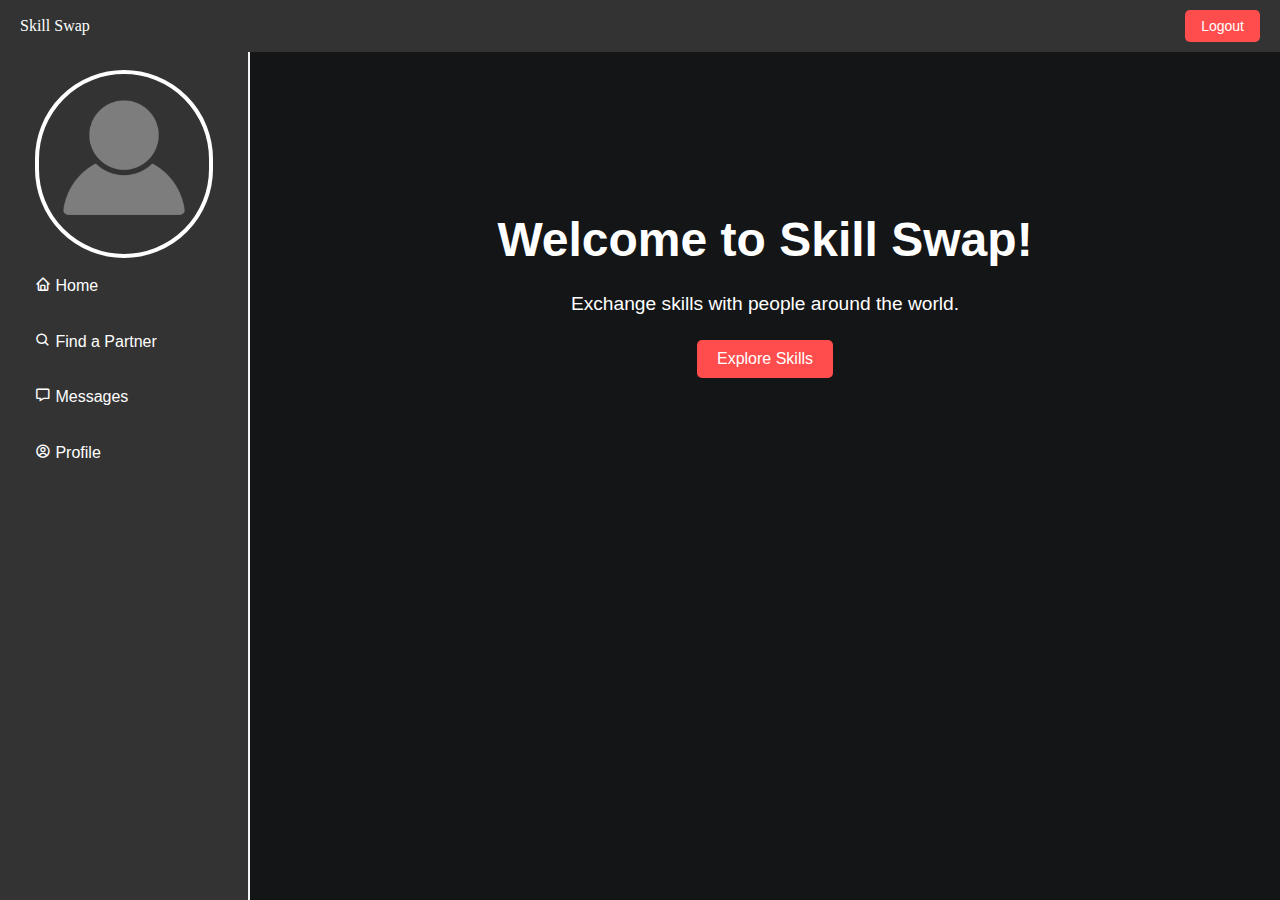
<file: index.html>
<html lang="en">
  <head>
    <meta charset="UTF-8" />
    <meta name="viewport" content="width=device-width, initial-scale=1.0" />
    <title>Skill Swap</title>
    <link rel="stylesheet" href="./style.css" />
    <link
      rel="stylesheet"
      href="https://cdn.jsdelivr.net/npm/boxicons@latest/css/boxicons.min.css"
    />
  </head>
  <body>
    <nav class="navbar">
      <div class="logo">
        <p>Skill Swap</p>
      </div>
      <div class="nav-right">
        <div class="logout">
          <button><a href="./login.html">Logout</a></button>
        </div>
      </div>
    </nav>

    <aside class="sidebar">
      <div id="profile-image" class="small-profile">
        <img src="./images/profile-icon-png-898.png" alt="Profile Picture" />
      </div>
      <ul>
        <li><i class="bx bx-home"></i> Home</li>
        <li><i class="bx bx-search"></i> Find a Partner</li>
        <li><i class="bx bx-message"></i> Messages</li>
        <li><i class="bx bx-user-circle"></i> Profile</li>
      </ul>
    </aside>
    <main>
      <section class="home">
        <h1>Welcome to Skill Swap!</h1>
        <p>Exchange skills with people around the world.</p>
        <button id="exploreBtn">Explore Skills</button>
      </section>

      <section class="skill-list" id="skillList">
        <h2>Available Partners</h2>

        <!-- Search Bar -->
        <input
          type="text"
          id="searchInput"
          placeholder="Search skills..."
          onkeyup="searchSkills()"
        />

        <div class="skills-container" id="skillsContainer">
          <!-- Users will be dynamically added here -->
        </div>
      </section>

      <!-- Messages Section -->
      <section class="messages" id="messages">
        <h2>Chats</h2>

        <!-- Chat Header (User's chat with a partner) -->
        <div class="chat-header">
          <h3>Chat with Alice</h3>
        </div>

        <!-- Message Display Area -->
        <div class="message-container" id="messageContainer">
          <!-- Messages will be dynamically added here -->
        </div>

        <!-- New Message Input -->
        <div class="message-input">
          <input
            type="text"
            id="messageInput"
            placeholder="Type a message..."
          />
          <button id="sendMessageBtn">Send</button>
        </div>
      </section>
      <section class="profile" id="profile">
        <h2>Your Profile</h2>
      
        <!-- Profile Picture and Name -->
        <div class="profile-info">
          <div id="profile-image" class="profile-image">
            <img src="./images/profile-icon-png-898.png" alt="Profile Picture" />
          </div>
          <div class="profile-details">
            <h3 id="userName">Your Name</h3>
            <button id="editProfileBtn">Edit Profile</button>
          </div>
        </div>
      
        <!-- Skills Section -->
        <div class="skills-section">
          <h3>My Skills</h3>
          <ul id="skillsList">
            <!-- Dynamically added skills will appear here -->
          </ul>
          <button id="addSkillBtn">Add New Skill</button>
          <div class="skill-input" id="skillInputSection" style="display: none;">
            <input type="text" id="newSkillInput" placeholder="Enter new skill" />
            <button id="saveSkillBtn">Save</button>
            <button id="cancelSkillBtn">Cancel</button>
          </div>
        </div>
      
        <!-- Recent Partners History Section -->
        <div class="partners-history">
          <h3>Recent Partners</h3>
          <ul id="partnersList">
            <!-- Recent partners will be dynamically added here -->
          </ul>
        </div>
      </section>
      
    </main>

    <script src="script.js"></script>
  </body>
</html>
</file>
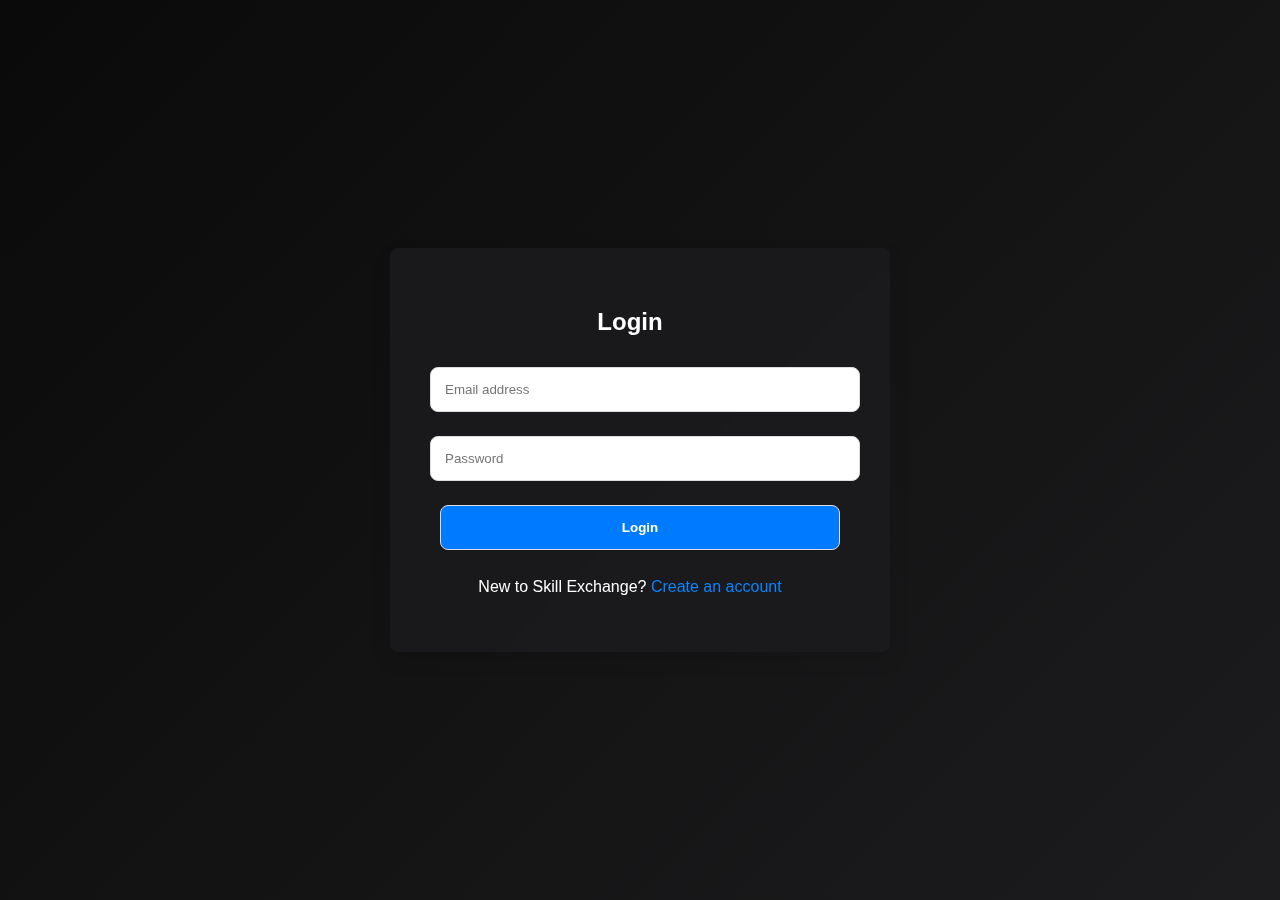
<file: login.html>
<!DOCTYPE html>
<html lang="en">
<head>
    <meta charset="UTF-8">
    <meta name="viewport" content="width=device-width, initial-scale=1.0">
    <title>Login | Skill Exchange</title>
    <style>
        body {
            font-family: Arial, sans-serif;
            background: linear-gradient(135deg, #0a0a0a, #1c1c1e); /* Updated background gradient */
            display: flex;
            justify-content: center;
            align-items: center;
            height: 100vh;
            margin: 0;
            color: #fff; /* Changed text color to white */
        }
        .container {
            background: rgba(28, 28, 30, 0.8);
            backdrop-filter: blur(20px);
            padding: 40px 60px 40px 40px;
            border-radius: 8px;
            box-shadow: 0px 8px 20px rgba(0, 0, 0, 0.1);
            width: 400px;
            text-align: center;
        }
        input, button {
            width: 100%;
            padding: 14px;
            margin: 12px 0;
            border: 1px solid #ddd;
            border-radius: 8px;
            color: #333; /* Input text color */
        }
        button {
            background-color: #007bff;
            color: white;
            font-weight: bold;
            cursor: pointer;
            margin-left: 10px;
        }
        button:hover {
            background-color: #0056b3;
        }
        .form-toggle {
            display: none;
        }
        a {
            color: #0a84ff;
            text-decoration: none;
        }
        a:hover {
            text-decoration: underline;
        }
    </style>
</head>
<body>
    <div class="container" id="loginContainer">
        <!-- Login Form (Default View) -->
        <h2>Login</h2>
        <form id="loginForm">
            <input type="email" id="loginEmail" placeholder="Email address" required>
            <input type="password" id="loginPassword" placeholder="Password" required>
            <button type="submit">Login</button>
        </form>
        
        <p>New to Skill Exchange? <a href="#" id="goToSignup">Create an account</a></p>
    </div>

    <div class="container form-toggle" id="signupContainer">
        <!-- Sign-Up Form -->
        <h2>Create Account</h2>
        <form id="signupForm">
            <input type="text" id="signupName" placeholder="Full Name" required>
            <input type="email" id="signupEmail" placeholder="Email address" required>
            <input type="password" id="signupPassword" placeholder="Password" required>
            <input type="password" id="confirmPassword" placeholder="Confirm Password" required>
            <button type="submit">Sign Up</button>
        </form>

        <p>Already have an account? <a href="#" id="goToLogin">Login</a></p>
    </div>

    <script type="text/javascript" src="https://cdn.emailjs.com/dist/email.min.js"></script>
    <script>
        // Initialize EmailJS with your User ID
        emailjs.init('user_abc123XYZ');  // Replace this with your actual User ID

        const registeredUsers = JSON.parse(localStorage.getItem('users')) || [];

        // Toggle between login and signup
        document.getElementById('goToLogin').addEventListener('click', function(event) {
            event.preventDefault();
            document.getElementById('signupContainer').classList.add('form-toggle');
            document.getElementById('loginContainer').classList.remove('form-toggle');
        });

        document.getElementById('goToSignup').addEventListener('click', function(event) {
            event.preventDefault();
            document.getElementById('loginContainer').classList.add('form-toggle');
            document.getElementById('signupContainer').classList.remove('form-toggle');
        });

        // Signup Form Submission
        document.getElementById('signupForm').addEventListener('submit', function(event) {
            event.preventDefault();
            
            const email = document.getElementById('signupEmail').value;
            const password = document.getElementById('signupPassword').value;
            const confirmPassword = document.getElementById('confirmPassword').value;

            // Check if email already exists
            if (registeredUsers.some(user => user.email === email)) {
                alert("Email already exists. Please login.");
                return;
            }

            // Check if passwords match
            if (password !== confirmPassword) {
                alert("Passwords do not match.");
                return;
            }

            // Register the user
            const newUser = { email, password };
            registeredUsers.push(newUser);
            localStorage.setItem('users', JSON.stringify(registeredUsers));

            // Send the email notification with a verification link
            sendVerificationEmail(email);

            alert("Successfully registered! Please check your email for verification.");

            // Redirect to the login page after registration
            setTimeout(() => {
                document.getElementById('signupContainer').classList.add('form-toggle');
                document.getElementById('loginContainer').classList.remove('form-toggle');
            }, 1000);
        });

        function sendVerificationEmail(email) {
            const verificationLink = `https://yourwebsite.com/verify?email=${encodeURIComponent(email)}`;
            const templateParams = {
                user_email: email,
                verification_link: verificationLink,
                message: 'Thank you for signing up! Please verify your email by clicking the link below:'
            };

            emailjs.send('service_72jb6gu', 'template_abc123', templateParams)  // Updated with your service ID
                .then(function(response) {
                    console.log('Email sent successfully:', response);
                }, function(error) {
                    console.error('Error sending email:', error);
                });
        }

        // Login Form Submission
        document.getElementById('loginForm').addEventListener('submit', function(event) {
            event.preventDefault();
            
            const email = document.getElementById('loginEmail').value;
            const password = document.getElementById('loginPassword').value;

            // Find the user with matching credentials
            const user = registeredUsers.find(user => user.email === email && user.password === password);

            if (user) {
                alert("Login successful!");
                // Redirect to the home page or dashboard
                window.location.href = "index.html";  // Adjust to your URL
            } else {
                alert("Invalid credentials. Please try again.");
            }
        });
    </script>
</body>
</html>
</file>
<file: style.css>
/* Basic Reset */
* {
    margin: 0;
    padding: 0;
    box-sizing: border-box;
    
}

body {
    font-family: Arial, sans-serif;
    line-height: 1.6;
    background-color: #141516;
    color: #333;
}

/* Navbar */
.navbar {
    display: flex;
    justify-content: space-between;
    align-items: center;
    background-color: #333;
    padding: 10px 20px;
    color: white;
    position: fixed;
    z-index: 1;
    width: -webkit-fill-available;
}

.logo img {
    height: 40px;
}
.logo p{
    font-family: cursive;
}

.nav-right {
    display: flex;
    align-items: center;
    gap: 20px;
}


.logout button {
    background-color: #ff4d4d;
    color: white;
    border: none;
    padding: 8px 16px;
    border-radius: 5px;
    cursor: pointer;
    font-size: 14px;
}
.logout button a{
    text-decoration: none;
    color: white;
}
.logout button:hover {
    background-color: #ff1a1a;
}

/* CSS Styling */
.sidebar {
    width: 250px;
    background-color: #333;
    color: white;
    position: fixed;
    height: 100vh;
    padding-top: 20px;
    display: flex;
    flex-direction: column;
    align-items: center;
    border-right:2px solid #f4f4f4;
    
}

.sidebar ul {
    list-style: none;
    width: 100%;
    padding: 0px 0px 0px 20px;
}

.sidebar ul li {
    padding: 15px;
    width: 100%;
    text-align: left;
    cursor: pointer;
    transition: background 0.3s;
}
#profile-image{
    border: 4px solid white;
    border-radius: 200px;
    margin-top: 50px;
}
#profile-image.small-profile img {
    width: 170px;
    height: 170px;
    border-radius: 50%;
    margin-bottom: 10px;
}
.sidebar ul li:hover {
    background-color: #575757;
}
/*main*/
main{
    position: relative;
    margin-left: 250px;
    top:40px;
}

/* home Section */
.home {
    text-align: center;
    padding: 100px 20px;
    color: white;
    display: flex;
    flex-direction: column;
    justify-content: center;
    align-items: center;
    height: 500px;
}

.home h1 {
    font-size: 3rem;
    margin-bottom: 10px;
}

.home p {
    font-size: 1.2rem;
    margin-bottom: 20px;
}

.home button {
    background-color: #ff4d4d;
    color: white;
    border: none;
    padding: 10px 20px;
    font-size: 1rem;
    cursor: pointer;
    border-radius: 5px;
}

.home button:hover {
    background-color: #ff1a1a;
}

/* Skill List Section */
.skill-list {
    padding: 40px 20px;
    text-align: center;
    display:none;
}

.skill-list h2 {
    margin:20px 0px 20px 0px;
    font-size: 2rem;
    color: white;
}

.skills-container {
    display: flex;
    flex-wrap: wrap;
    gap: 20px;
    justify-content: center;
}

/* Skill Card Styles */
.skill-card {
    background-color: white;
    border: 1px solid #ddd;
    border-radius: 10px;
    padding: 20px;
    width: 250px; /* Slightly wider to accommodate multiple skills */
    box-shadow: 0 4px 8px rgba(0, 0, 0, 0.1);
    text-align: left;
}

.skill-card h3 {
    font-size: 1.2rem;
    margin-bottom: 10px;
    color: #007bff;
}

.skill-card ul {
    list-style-type: none;
    padding: 0;
    margin: 10px 0;
}

.skill-card ul li {
    background-color: #f4f4f4;
    margin: 5px 0;
    padding: 5px 10px;
    border-radius: 5px;
    font-size: 0.9rem;
}

.skill-card p {
    font-size: 0.9rem;
    color: #666;
    margin: 5px 0;
}
#searchInput{
    margin: 0px 20px 20px 20px;
    width: -webkit-fill-available;
    padding: 10px;
    border: 1px solid #3f3c3c;
    border-radius: 11px;
    text-align: center;
    font-size: 1rem;
}
/* Message Button Styling */
.message-btn {
    background-color: #007bff;
    color: white;
    border: none;
    padding: 8px 15px;
    font-size: 14px;
    cursor: pointer;
    border-radius: 5px;
    margin-top: 10px;
    width: 100%;
    transition: background-color 0.3s ease;
}

.message-btn:hover {
    background-color: #0056b3;
}

/* Messages Page Styling */
.messages {
    padding: 20px;
    background-color: #f4f4f4;
    height: 100%;
    display: none;
}

.messages h2 {
    font-size: 1.8rem;
    text-align: center;
    margin-bottom: 20px;
}

.chat-header {
    background-color: #007bff;
    color: white;
    padding: 10px;
    margin-bottom: 10px;
    display: flex;
    align-items: center;
    justify-content: space-between;
}

.chat-header h3 {
    margin: 0;
}

/* Chat Container */
.message-container {
    height: 400px;
    overflow-y: auto;
    padding: 10px;
    background-color: white;
    border-radius: 10px;
    box-shadow: 0 2px 5px rgba(0, 0, 0, 0.1);
    margin-bottom: 20px;
    
}

/* Message Styling */
.message {
    display: flex;
    flex-direction: column;
    margin-bottom: 15px;
    max-width: 80%;
}

.sent {
    align-self: flex-end;
    background-color: #4a6988;
    color: white;
    border-radius: 8px;
    padding: 10px;
    position: relative;
}

.sent .message-content {
    font-size: 1rem;
}

.received {
    align-self: flex-start;
    background-color: #f4f4f4;
    color: black;
    border-radius: 8px;
    padding: 10px;
    position: relative;
}

.received .message-content {
    font-size: 1rem;
}

.message-time {
    font-size: 0.8rem;
    color: rgb(196, 196, 196);
    position: absolute;
    bottom: 5px;
    right: 5px;
}

/* Message Input Area */
.message-input {
    display: flex;
    align-items: center;
    gap: 10px;
    justify-content: center;
    margin-top: 20px;
}

.message-input input {
    width: 80%;
    padding: 10px;
    font-size: 1rem;
    border-radius: 5px;
    border: 1px solid #ccc;
}

.message-input button {
    background-color: #007bff;
    color: white;
    border: none;
    padding: 10px 20px;
    font-size: 1rem;
    border-radius: 5px;
    cursor: pointer;
}

.message-input button:hover {
    background-color: #0056b3;
}
/* Profile Page Styles */
.profile {
    padding: 20px;
    background-color: #f9f9f9;
    border-radius: 8px;
    margin: 0px auto;
    width: 80%;
    max-width: 800px;
    display: none;
}

.profile h2 {
    text-align: center;
    margin-bottom: 20px;
    font-size: 2rem;
}

.profile-info {
    display: flex;
    align-items: center;
    margin-bottom: 20px;
}

.profile-image img {
    width: 100px;
    height: 100px;
    border-radius: 50%;
}

.profile-details {
    margin-left: 20px;
}

.profile-details h3 {
    margin-bottom: 10px;
    font-size: 1.5rem;
}

#editProfileBtn {
    padding: 6px 12px;
    background-color: #007bff;
    color: white;
    border: none;
    border-radius: 5px;
    cursor: pointer;
}

#editProfileBtn:hover {
    background-color: #0056b3;
}

.skills-section {
    margin-bottom: 30px;
}

.skills-section h3 {
    font-size: 1.3rem;
    margin-bottom: 10px;
}

#skillsList {
    list-style-type: none;
    padding: 0;
}

#skillsList li {
    background-color: #f1f1f1;
    margin: 5px 0;
    padding: 8px;
    border-radius: 5px;
}

#addSkillBtn {
    background-color: #28a745;
    color: white;
    padding: 6px 12px;
    border: none;
    border-radius: 5px;
    cursor: pointer;
}

#addSkillBtn:hover {
    background-color: #218838;
}

.skill-input {
    display: flex;
    align-items: center;
    gap: 10px;
}

.skill-input input {
    padding: 6px 12px;
    font-size: 1rem;
    border: 1px solid #ccc;
    border-radius: 5px;
    width: 200px;
}

.skill-input button {
    background-color: #007bff;
    color: white;
    padding: 6px 12px;
    border: none;
    border-radius: 5px;
    cursor: pointer;
}

.skill-input button:hover {
    background-color: #0056b3;
}

/* Recent Partners Section */
.partners-history h3 {
    font-size: 1.3rem;
    margin-bottom: 10px;
}

#partnersList {
    list-style-type: none;
    padding: 0;
}

#partnersList li {
    background-color: #e9e9e9;
    margin: 5px 0;
    padding: 8px;
    border-radius: 5px;
}
</file>
